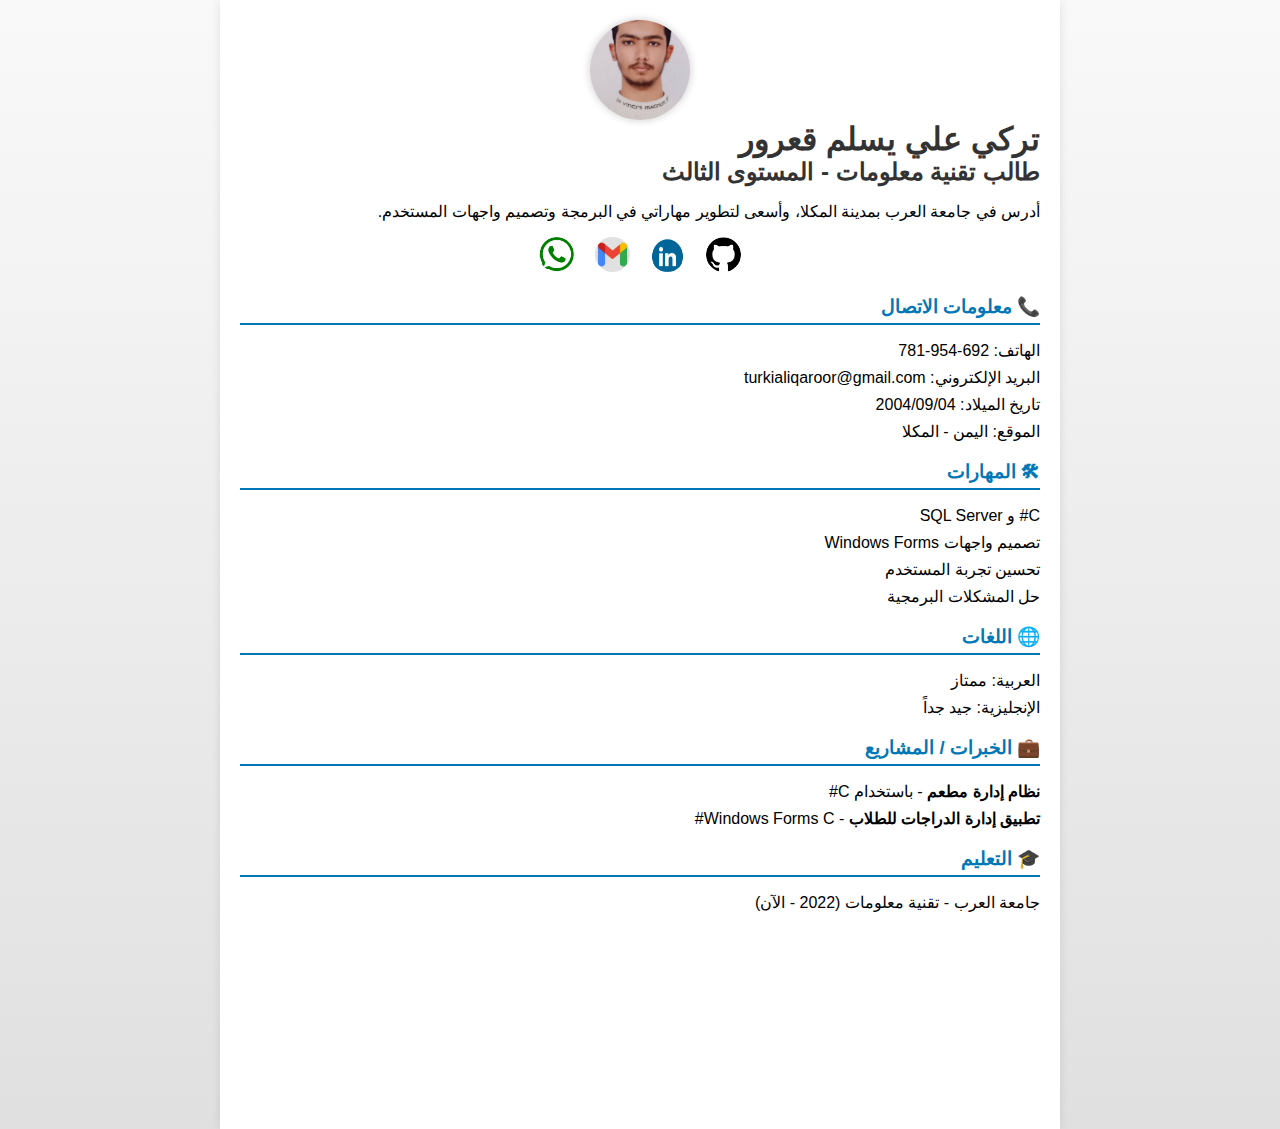
<file: index.html>
﻿<!DOCTYPE html>
<html lang="ar" dir="rtl">
<head>
    <meta charset="UTF-8" />
    <meta name="viewport" content="width=device-width, initial-scale=1.0" />
    <title>السيرة الذاتية - تركي علي</title>
    <link rel="stylesheet" href="CV.css" />
</head>
<body>
    <div class="container">
        <header>
            <div class="photo">
                <img src="img/CV.jpg" alt="صورة تركي علي يسلم قعرور" />
            </div>
            <div class="info">
                <h1>تركي علي يسلم قعرور</h1>
                <h2>طالب تقنية معلومات - المستوى الثالث</h2>
                <p>أدرس في جامعة العرب بمدينة المكلا، وأسعى لتطوير مهاراتي في البرمجة وتصميم واجهات المستخدم.</p>

                <div class="social-links">
                    <a href=" https://github.com/Turki-Ali-Qaroor"  target="_blank" title="GitHub">
                        <img src="img/GitHub.png" alt="GitHub" />
                    </a>
                    <a href="https://www.linkedin.com/in/turki-ali-qaroor-7b8907398" target="_blank" title="LinkedIn">
                        <img src="img/LinkedIn.png" alt="LinkedIn" />
                    </a>
                    <a href="mailto:turkialiqaroor@gmail.com" title="Gmail">
                        <img src="img/Gmail.png" alt="Gmail" />
                    </a>
                    <a href="https://wa.me/781954692" target="_blank" title="WhatsApp">
                        <img src="img/WhatsApp.png" alt="WhatsApp" />
                    </a>
                </div>
            </div>
        </header>

        <section class="contact">
            <h3>📞 معلومات الاتصال</h3>
            <ul>
                <li>الهاتف: 692-954-781</li>
                <li>البريد الإلكتروني: turkialiqaroor@gmail.com</li>
                <li>تاريخ الميلاد: 2004/09/04</li>
                <li>الموقع: اليمن - المكلا</li>
            </ul>
        </section>

        <section class="skills">
            <h3>🛠 المهارات</h3>
            <ul>
                <li>C# و SQL Server</li>
                <li>تصميم واجهات Windows Forms</li>
                <li>تحسين تجربة المستخدم</li>
                <li>حل المشكلات البرمجية</li>
            </ul>
        </section>

        <section class="languages">
            <h3>🌐 اللغات</h3>
            <ul>
                <li>العربية: ممتاز</li>
                <li>الإنجليزية: جيد جداً</li>
            </ul>
        </section>

        <section class="experience">
            <h3>💼 الخبرات / المشاريع</h3>
            <ul>
                <li><strong>نظام إدارة مطعم</strong> - باستخدام C# </li>
                <li><strong>تطبيق إدارة الدراجات للطلاب</strong> -  Windows Forms C#</li>
            </ul>
        </section>

        <section class="education">
            <h3>🎓 التعليم</h3>
            <ul>
                <li>جامعة العرب - تقنية معلومات (2022 - الآن)</li>
            </ul>
        </section>

        <section class="training" dir="rtl">
            <h3>📚 الدورات التدريبية</h3>
            <ul>
                <li>(2021 -  C#معهد توب أرب  - أساسيات البرمجة بلغة)</li>
                <li>(2021 - C++ معهد توب أرب - أساسيات البرمجة بلغة)</li>
                <li>(2021 - python معهد توب أرب - أساسيات البرمجة بلغة)</li>

            </ul>
        </section>

        <footer>
            <p>© 2025 - تصميم تركي</p>
        </footer>
    </div>

    <script src="CV.js"></script>
</body>
</html>
</file>
<file: CV.css>
﻿body {
    font-family: 'Cairo', sans-serif;
    background: linear-gradient(to bottom, #f9f9f9, #e0e0e0);
    margin: 0;
    padding: 0;
    direction: rtl;
}

.container {
    max-width: 800px;
    margin: auto;
    padding: 20px;
    background-color: #fff;
    box-shadow: 0 0 10px rgba(0,0,0,0.1);
    animation: fadeIn 1s ease-in;
}

header, section, footer {
    margin-bottom: 20px;
    opacity: 0;
    transform: translateY(30px);
    transition: all 0.6s ease-out;
}

    header.animate, section.animate, footer.animate {
        opacity: 1;
        transform: translateY(0);
    }

.photo img {
    width: 100px;
    height: 100px;
    border-radius: 50%;
    object-fit: cover;
    box-shadow: 0 0 8px rgba(0,0,0,0.2);
    display: block;
    margin: auto;
}

h1, h2 {
    margin: 0;
    color: #333;
}

h3 {
    color: #0077b6;
    border-bottom: 2px solid #0077b6;
    padding-bottom: 5px;
    margin-bottom: 10px;
}

ul {
    list-style: none;
    padding: 0;
}

li {
    margin-bottom: 8px;
}

    li:hover {
        background-color: #f0f0f0;
        padding-right: 10px;
        transition: all 0.3s ease;
    }

@keyframes fadeIn {
    from {
        opacity: 0;
    }

    to {
        opacity: 1;
    }
}

.social-links {
    text-align: center;
    margin-top: 15px;
}

    .social-links a {
        display: inline-block;
        margin: 0 8px;
        transition: transform 0.3s, box-shadow 0.3s;
    }

    .social-links img {
        width: 35px;
        height: 35px;
        border-radius: 50%;
    }

    .social-links a:hover img {
        transform: scale(1.2);
        box-shadow: 0 0 10px rgba(0,0,0,0.2);
    }
</file>
